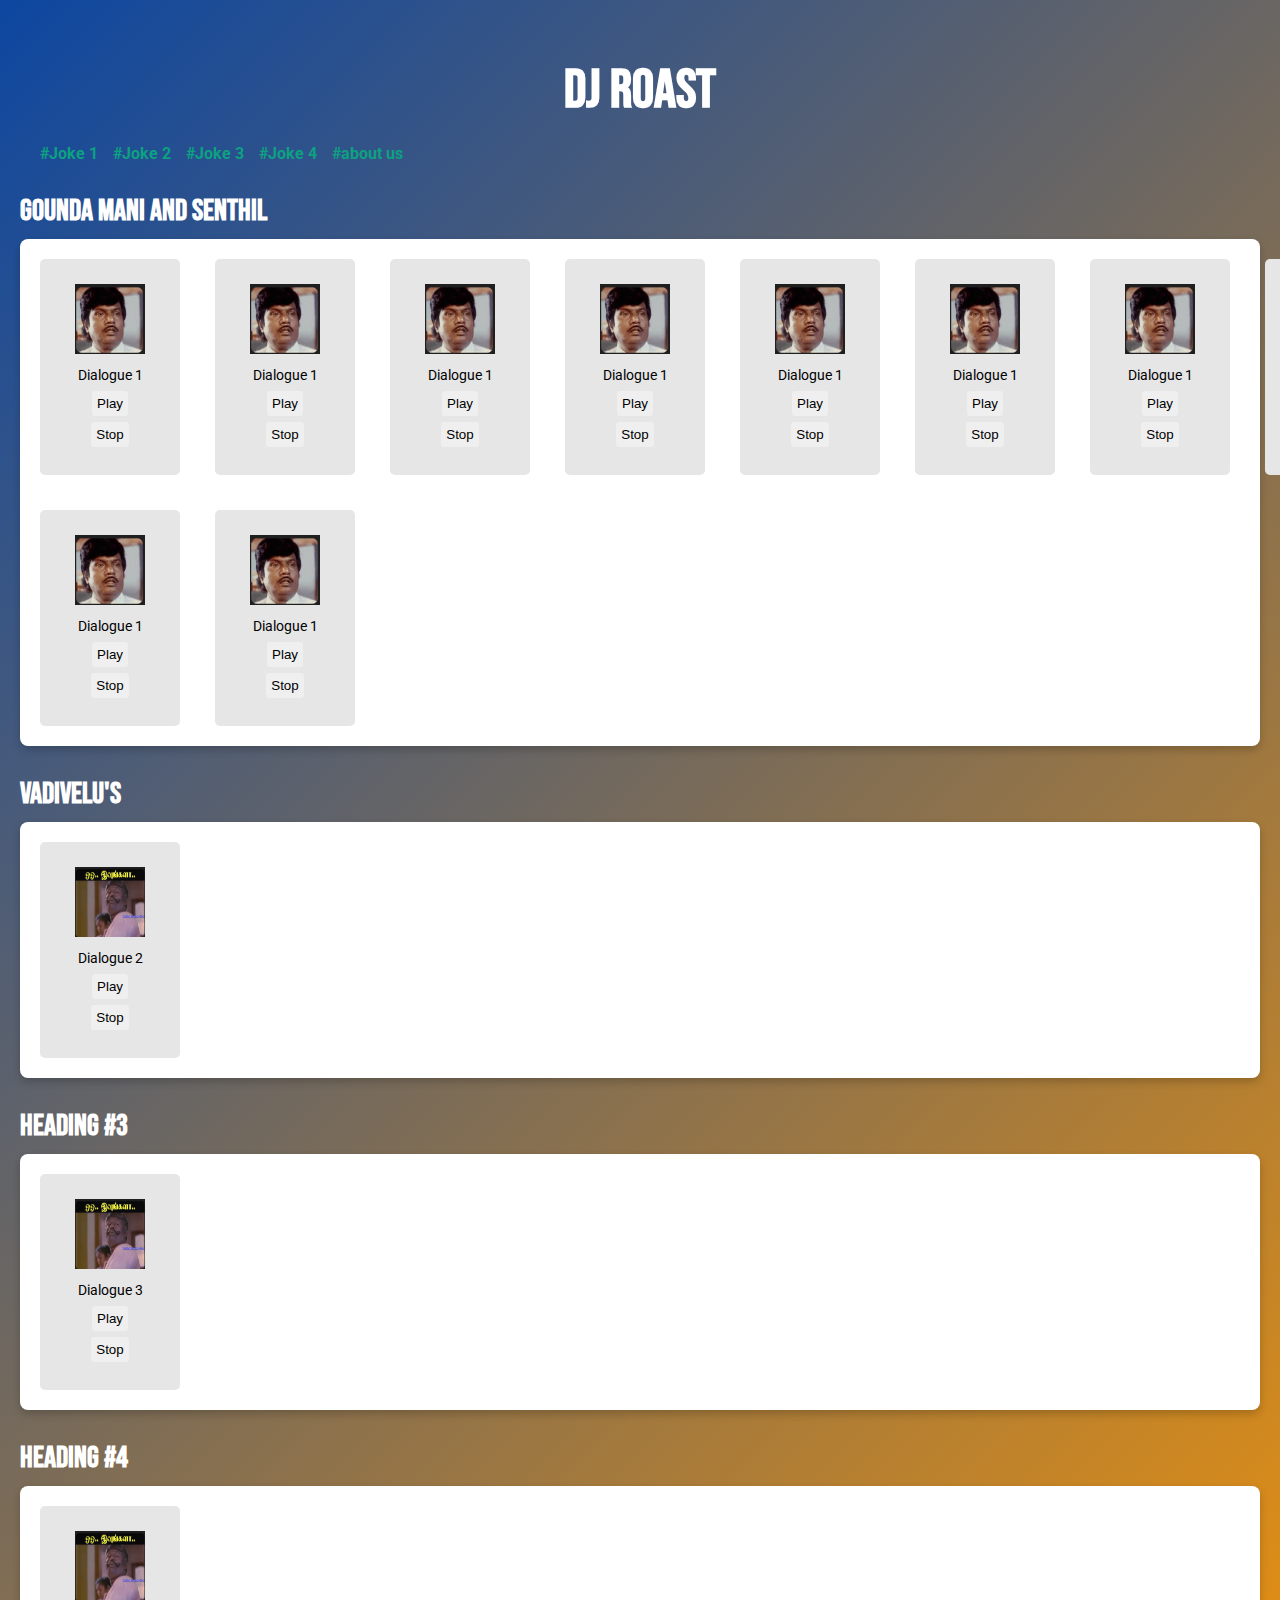
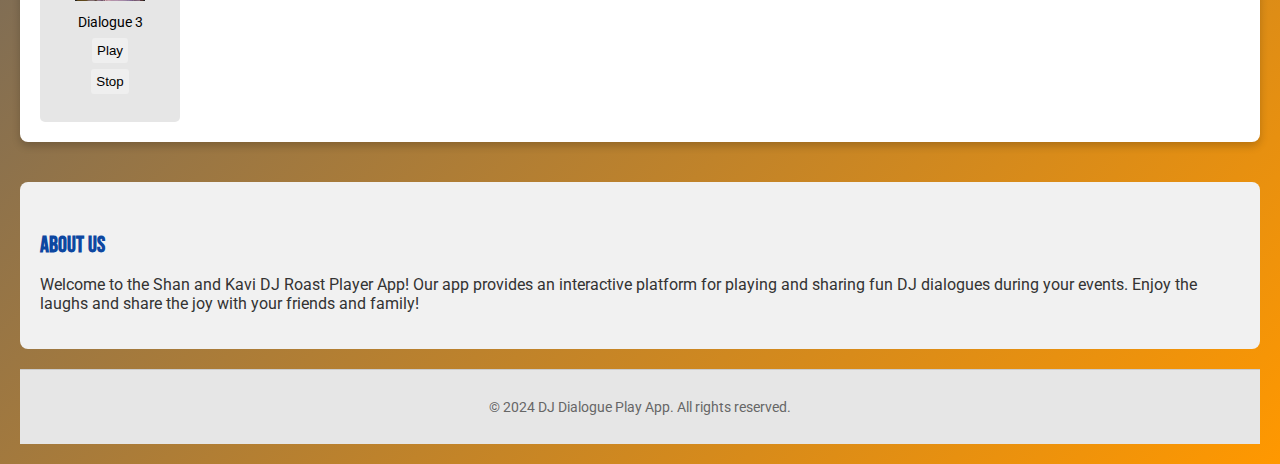
<file: index.html>
<!DOCTYPE html>
<html lang="en">
<head>
  <meta charset="UTF-8">
  <meta name="viewport" content="width=device-width, initial-scale=1.0">
  <title>DJ Roast Player</title>
  <link rel="stylesheet" href="style.css">
  <link href="https://fonts.googleapis.com/css2?family=Bebas+Neue&family=Roboto:wght@400;700&family=Audiowide&display=swap" rel="stylesheet">
</head>
<body>
  <h1>DJ Roast</h1>

  <!-- Navigation links for scrolling to sections -->
  <nav>
    <a href="#joke1">#Joke 1</a>
    <a href="#joke2">#Joke 2</a>
    <a href="#joke3">#Joke 3</a>
    <a href="#joke4">#Joke 4</a>
    <a href="#about-us">#about us</a>
  </nav>

  <h2>Gounda Mani and Senthil</h2>
  <div id="joke1" class="grid-container">
    <!-- Repeat this grid item structure for each dialogue (64 items total for 8x8) -->
    <div class="grid-item">
      <img src="image1.png" alt="Dialogue 1" class="dialogue-image">
      <p class="dialogue-text">Dialogue 1</p>
      <button onclick="playAudio('audio1')">Play</button>
      <button onclick="stopAudio('audio1')">Stop</button>
      <audio id="audio1" src="audio1.mp3"></audio>
    </div>
    <div class="grid-item">
        <img src="image1.png" alt="Dialogue 1" class="dialogue-image">
        <p class="dialogue-text">Dialogue 1</p>
        <button onclick="playAudio('audio1')">Play</button>
        <button onclick="stopAudio('audio1')">Stop</button>
        <audio id="audio1" src="audio1.mp3"></audio>
      </div>
      <div class="grid-item">
        <img src="image1.png" alt="Dialogue 1" class="dialogue-image">
        <p class="dialogue-text">Dialogue 1</p>
        <button onclick="playAudio('audio1')">Play</button>
        <button onclick="stopAudio('audio1')">Stop</button>
        <audio id="audio1" src="audio1.mp3"></audio>
      </div>
      <div class="grid-item">
        <img src="image1.png" alt="Dialogue 1" class="dialogue-image">
        <p class="dialogue-text">Dialogue 1</p>
        <button onclick="playAudio('audio1')">Play</button>
        <button onclick="stopAudio('audio1')">Stop</button>
        <audio id="audio1" src="audio1.mp3"></audio>
      </div>
      <div class="grid-item">
        <img src="image1.png" alt="Dialogue 1" class="dialogue-image">
        <p class="dialogue-text">Dialogue 1</p>
        <button onclick="playAudio('audio1')">Play</button>
        <button onclick="stopAudio('audio1')">Stop</button>
        <audio id="audio1" src="audio1.mp3"></audio>
      </div>
      <div class="grid-item">
        <img src="image1.png" alt="Dialogue 1" class="dialogue-image">
        <p class="dialogue-text">Dialogue 1</p>
        <button onclick="playAudio('audio1')">Play</button>
        <button onclick="stopAudio('audio1')">Stop</button>
        <audio id="audio1" src="audio1.mp3"></audio>
      </div>
      <div class="grid-item">
        <img src="image1.png" alt="Dialogue 1" class="dialogue-image">
        <p class="dialogue-text">Dialogue 1</p>
        <button onclick="playAudio('audio1')">Play</button>
        <button onclick="stopAudio('audio1')">Stop</button>
        <audio id="audio1" src="audio1.mp3"></audio>
      </div>
      <div class="grid-item">
        <img src="image1.png" alt="Dialogue 1" class="dialogue-image">
        <p class="dialogue-text">Dialogue 1</p>
        <button onclick="playAudio('audio1')">Play</button>
        <button onclick="stopAudio('audio1')">Stop</button>
        <audio id="audio1" src="audio1.mp3"></audio>
      </div>
      <div class="grid-item">
        <img src="image1.png" alt="Dialogue 1" class="dialogue-image">
        <p class="dialogue-text">Dialogue 1</p>
        <button onclick="playAudio('audio1')">Play</button>
        <button onclick="stopAudio('audio1')">Stop</button>
        <audio id="audio1" src="audio1.mp3"></audio>
      </div>
      <div class="grid-item">
        <img src="image1.png" alt="Dialogue 1" class="dialogue-image">
        <p class="dialogue-text">Dialogue 1</p>
        <button onclick="playAudio('audio1')">Play</button>
        <button onclick="stopAudio('audio1')">Stop</button>
        <audio id="audio1" src="audio1.mp3"></audio>
      </div>
    <!-- Add more .grid-item elements as needed -->
  </div>

  <h2>Vadivelu's</h2>
  <div id="joke2" class="grid-container">
    <!-- Another 8x8 grid (64 items total) -->
    <div class="grid-item">
      <img src="image2.png" alt="Dialogue 2" class="dialogue-image">
      <p class="dialogue-text">Dialogue 2</p>
      <button onclick="playAudio('audio2')">Play</button>
      <button onclick="stopAudio('audio2')">Stop</button>
      <audio id="audio2" src="audio2.mp3"></audio>
    </div>
    <!-- Repeat .grid-item for all 64 dialogues -->
  </div>

  <h2>Heading #3</h2>
  <div id="joke3" class="grid-container">
    <!-- Additional 8x8 grids as needed -->
    <div class="grid-item">
      <img src="image2.png" alt="Dialogue 2" class="dialogue-image">
      <p class="dialogue-text">Dialogue 3</p>
      <button onclick="playAudio('audio2')">Play</button>
      <button onclick="stopAudio('audio2')">Stop</button>
      <audio id="audio3" src="audio2.mp3"></audio>
    </div>
    <!-- Repeat .grid-item for all 64 dialogues -->
  </div>

  <h2>Heading #4</h2>
  <div id="joke4" class="grid-container">
    <!-- Additional 8x8 grids as needed -->
    <div class="grid-item">
      <img src="image2.png" alt="Dialogue 2" class="dialogue-image">
      <p class="dialogue-text">Dialogue 3</p>
      <button onclick="playAudio('audio2')">Play</button>
      <button onclick="stopAudio('audio2')">Stop</button>
      <audio id="audio3" src="audio2.mp3"></audio>
    </div>
    <!-- Repeat .grid-item for all 64 dialogues -->
  </div>

  <script src="script.js"></script>

  <!-- About Us Section -->
  <section id="about-us">
    <h2>About Us</h2>
    <p>Welcome to the Shan and Kavi DJ Roast Player App! Our app provides an interactive platform for playing and sharing fun DJ dialogues during your events. Enjoy the laughs and share the joy with your friends and family!</p>
  </section>

  <!-- Footer -->
  <footer>
    <p>&copy; 2024 DJ Dialogue Play App. All rights reserved.</p>
  </footer>

</body>
</html>
</file>
<file: style.css>
/* General body styling */
body {
  font-family: 'Roboto', sans-serif;  /* Font choice */
  margin: 0;
  background: linear-gradient(135deg, #0d47a1, #ff9800);  /* Blue to orange gradient */
  color: #ffffff;
  padding: 20px;
}

/* Heading styles */
h1 {
  font-size: 55px;
  font-family: 'Bebas Neue', sans-serif;  /* For bold, eye-catching headings */
  text-align: center;
  margin-bottom: 20px;
}

h2 {
  font-size: 30px;
  font-family: 'Bebas Neue', sans-serif;  /* For bold, eye-catching headings */
  margin: 30px 0 10px;
  text-align: left;
}


/* Base grid layout for larger screens */
.grid-container {
  display: grid;
  grid-template-columns: repeat(8, 140px);  /* Increased column width for larger items */
  gap: 35px;
  padding: 20px;
  background-color: #fff;
  border-radius: 8px;
  box-shadow: 0 4px 8px rgba(0, 0, 0, 0.2);
}

/* Individual grid item styles */
.grid-item {
  display: flex;
  flex-direction: column;
  align-items: center;
  background-color: #e6e6e6;
  padding: 25px;  /* Increased padding */
  border-radius: 5px;
  text-align: center;
}

/* Image within each grid item */
.dialogue-image {
  width: 70px;
  height: 70px;
  margin-bottom: 8px;
}

/* Dialogue text styling */
.dialogue-text {
  font-size: 14px;
  margin: 5px 0;
  color: black;
}

/* Button styles */
button {
  margin: 3px 0;
  padding: 5px;
  border: none;
  border-radius: 3px;
  cursor: pointer;
}

button:hover {
  background-color: #ddd;
}

/* Responsive adjustments for tablets */
@media (max-width: 1200px) {
  .grid-container {
    grid-template-columns: repeat(4, 1fr);  /* 4 columns for tablets */
  }

  .dialogue-image {
    width: 60px;
    height: 60px;
  }
}

/* Responsive adjustments for mobile */
@media (max-width: 768px) {
  .grid-container {
    grid-template-columns: repeat(2, 1fr);  /* 2 columns for mobile */
  }

  .dialogue-image {
    width: 50px;
    height: 50px;
  }

  .grid-item {
    padding: 10px;
  }

  h1, h2 {
    text-align: center;
    font-size: 18px;
  }
}

/* Navigation links styling */
nav {
  display: flex;
  justify-content: flex-start;  /* Aligns items to the left */
  margin: 20px 0;
  padding-left: 20px;  /* Adjust padding as needed */
}

nav a {
  color: #0da181; /* Neon blue color to match theme */
  text-decoration: none;
  font-weight: bold;
  margin-right: 15px; /* Spacing between links */
}

nav a:hover {
  text-decoration: underline;
}

html {
  scroll-behavior: smooth;
}

/* About Us Section */
#about-us {
  margin-top: 40px;
  padding: 20px;
  background-color: #f1f1f1;
  border-radius: 8px;
  color: #333;
}

#about-us h2 {
  font-size: 22px;
  color: #0d47a1;
}

/* Footer styling */
footer {
  text-align: center;
  margin-top: 20px;
  padding: 15px;
  font-size: 14px;
  color: #666;
  background-color: #e6e6e6;
  border-top: 1px solid #ccc;
}
</file>
